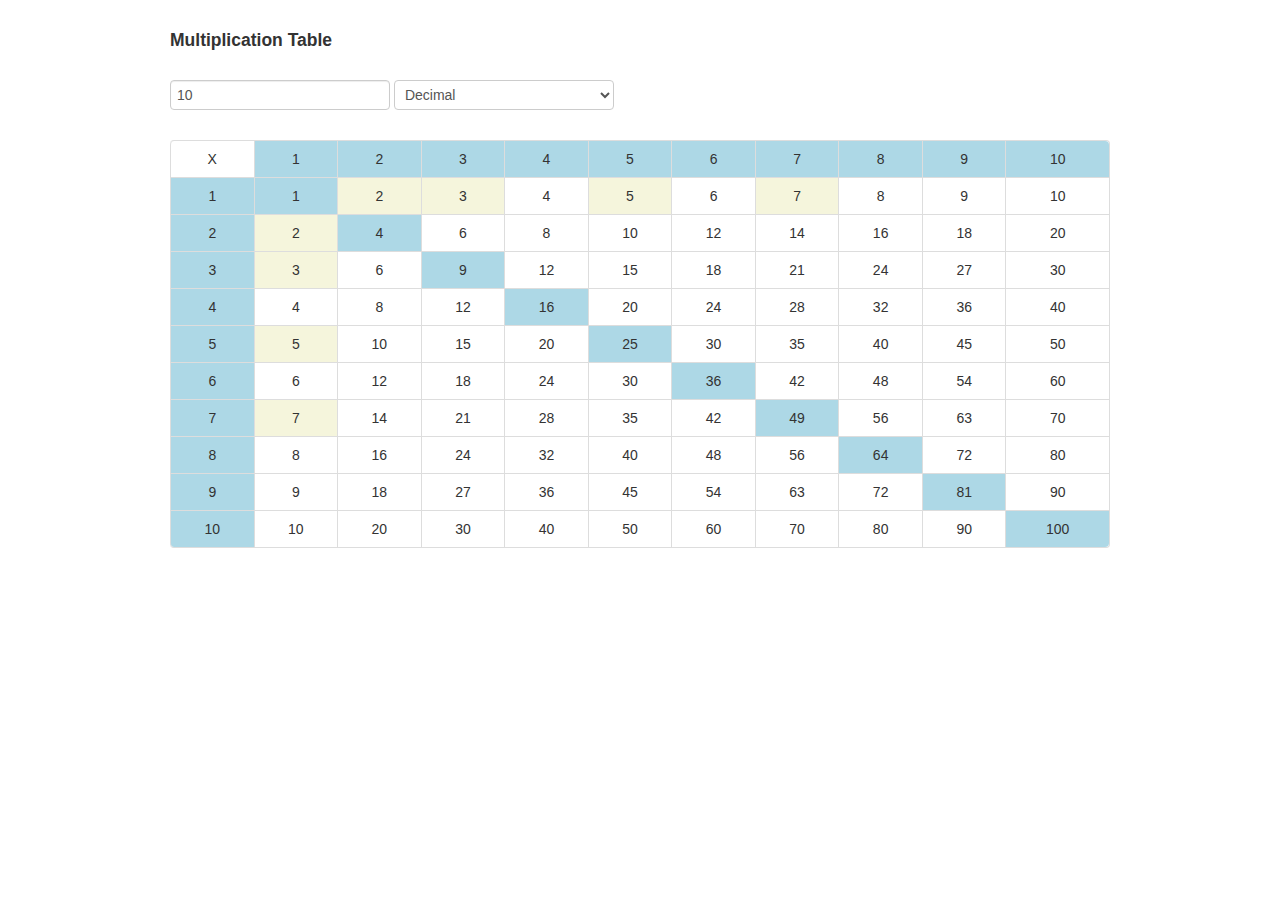
<file: TestApplication/index.html>
﻿<!DOCTYPE html>
<html ng-app="multiplicationTableApp">
<head>
    <title></title>
    <link href="Content/bootstrap.min.css" rel="stylesheet" />
    <link href="Content/styles.css" rel="stylesheet" />
    <script src="Scripts/angular.min.js"></script>
    <script src="app/MultiplicationTableApp.js"></script>
    <script src="app/MultiplicationTable/mtController.js"></script>
    <script src="app/MultiplicationTable/mtDirective.js"></script>
    <script src="app/MultiplicationTable/mtService.js"></script>
    <script src="Scripts/angular-ui/ui-bootstrap-tpls.min.js"></script>
</head>
<body ng-controller="mtController" class="container">
    <br />
    <multiplication-table>
</body>
</html>
</file>
<file: TestApplication/Content/styles.css>
﻿.table td {
    text-align: center;
}

.bg-blue {
    background-color: lightblue;
}

.bg-prime {
    background-color: beige;
}
</file>
